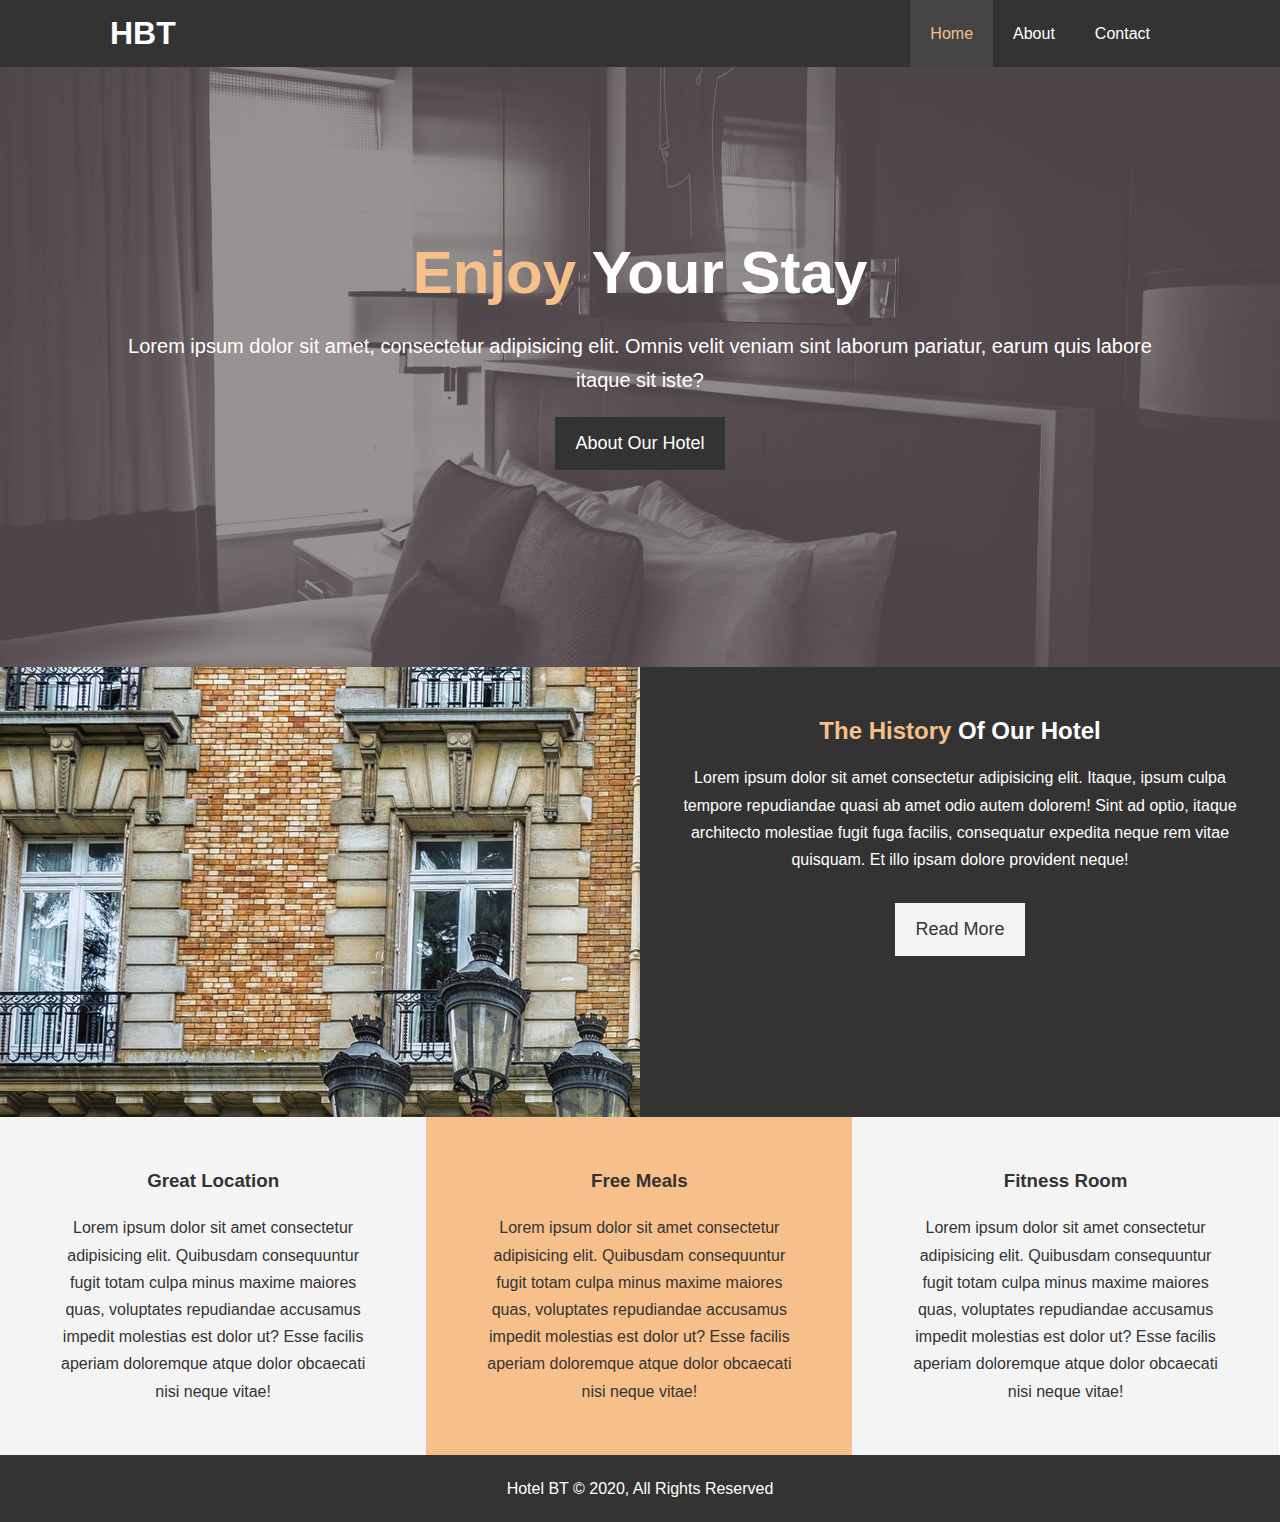
<file: index.html>
<!DOCTYPE html>
<html lang="en">
<head>
    <meta charset="UTF-8">
    <meta name="viewport" content="width=device-width, initial-scale=1.0">
    <meta name="description" content="Welcome to most extraordinary hotel in boston">
    <meta name="keywords" content="boston hotel, new hotel in boston">
    <link rel="stylesheet" href="https://use.fontawesome.com/releases/v5.15.3/css/all.css" integrity="sha384-SZXxX4whJ79/gErwcOYf+zWLeJdY/qpuqC4cAa9rOGUstPomtqpuNWT9wdPEn2fk" crossorigin="anonymous">
    <link rel="stylesheet" href="css/style.css">
    <link rel="stylesheet" media="screen and (max-width:768px)" href="css/mobile.css">
    
    <title>Hotel BT | Welcome</title>
</head>
<body>
    <header>
        <nav id="navbar">
            <div class="container">
                <h1 class="logo"><a href="index.html">HBT</a></h1>
                <ul>
                    <li><a class="current" href="index.html">Home</a></li>
                    <li><a href="about.html">About</a></li>
                    <li><a href="contact.html">Contact</a></li>
                </ul>
            </div>
        </nav>
        <div id="showcase">
            <div class="container">
                <div class="showcase-content">
                    <h1><span class="text-primary">Enjoy</span> Your Stay</h1>
                    <p class="lead">
                        Lorem ipsum dolor sit amet, consectetur adipisicing elit. Omnis velit veniam sint laborum pariatur, earum quis labore itaque sit iste?                        
                    </p>
                    <a class="btn" href="about.html">About Our Hotel</a>
                </div>
            </div>
        </div>
    </header>
    <section id="home-info" class="bg-dark">
        <div class="info-img"></div>
        <div class="info-content">
            <h2><span class="text-primary">The History</span> Of Our Hotel</h2>
            <p>
                Lorem ipsum dolor sit amet consectetur adipisicing elit. Itaque, ipsum culpa tempore repudiandae quasi ab amet odio autem dolorem! Sint ad optio, itaque architecto molestiae fugit fuga facilis, consequatur expedita neque rem vitae quisquam. Et illo ipsam dolore provident neque!
            </p>
            <a href="about.html" class="btn btn-light">Read More</a>
        </div>
    </section>
    <section id="features" >
        <div class="box bg-light">
            <i class="fas fa-hotel fa-3x"></i>
            <h3>Great Location</h3>
            <p>Lorem ipsum dolor sit amet consectetur adipisicing elit. Quibusdam consequuntur fugit totam culpa minus maxime maiores quas, voluptates repudiandae accusamus impedit molestias est dolor ut? Esse facilis aperiam doloremque atque dolor obcaecati nisi neque vitae!</p>
        </div>
        <div class="box bg-primary">
            <i class="fas fa-utensils fa-3x"></i>
            <h3>Free Meals</h3>
            <p>Lorem ipsum dolor sit amet consectetur adipisicing elit. Quibusdam consequuntur fugit totam culpa minus maxime maiores quas, voluptates repudiandae accusamus impedit molestias est dolor ut? Esse facilis aperiam doloremque atque dolor obcaecati nisi neque vitae!</p>
        </div>
        <div class="box bg-light">
            <i class="fas fa-dumbbell fa-3x"></i>
            <h3>Fitness Room</h3>
            <p>Lorem ipsum dolor sit amet consectetur adipisicing elit. Quibusdam consequuntur fugit totam culpa minus maxime maiores quas, voluptates repudiandae accusamus impedit molestias est dolor ut? Esse facilis aperiam doloremque atque dolor obcaecati nisi neque vitae!</p>
        </div>
    </section>
    <div class="clr"></div>
    <footer id="main-footer" class="bg-dark">
        <p>Hotel BT &copy; 2020, All Rights Reserved</p>
    </footer>
</body>
</html>
</file>
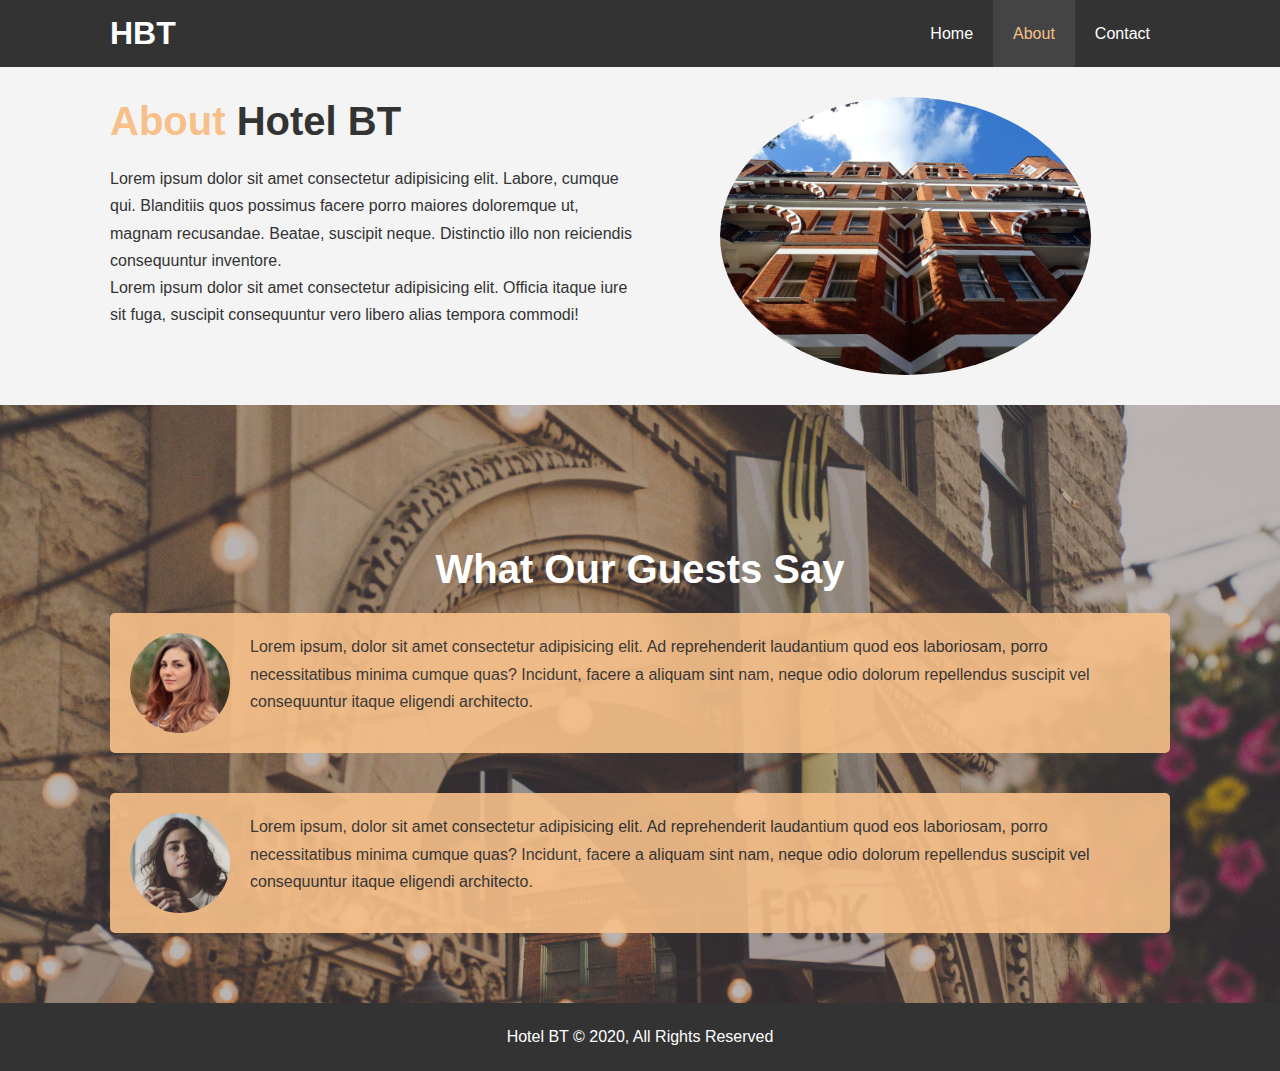
<file: about.html>
<!DOCTYPE html>
<html lang="en">
<head>
    <meta charset="UTF-8">
    <meta name="viewport" content="width=device-width, initial-scale=1.0">
    <meta name="description" content="Welcome to most extraordinary hotel in boston">
    <meta name="keywords" content="boston hotel, new hotel in boston">
    <link rel="stylesheet" href="css/style.css">
    <link rel="stylesheet" media="screen and (max-width:768px)" href="css/mobile.css">
    <title>Hotel BT | About</title>
</head>
<body>
    <header>
        <nav id="navbar">
            <div class="container">
                <h1 class="logo"><a href="index.html">HBT</a></h1>
                <ul>
                    <li><a href="index.html">Home</a></li>
                    <li><a class="current" href="about.html">About</a></li>
                    <li><a href="contact.html">Contact</a></li>
                </ul>
            </div>
        </nav>        
    </header>
    <section id="about-info" class="bg-light py-3">
        <div class="container">
            <div class="info-left">
                <h2 class="l-heading"><span class="text-primary">About</span> Hotel BT</h2>
                <p>Lorem ipsum dolor sit amet consectetur adipisicing elit. Labore, cumque qui. Blanditiis quos possimus facere porro maiores doloremque ut, magnam recusandae. Beatae, suscipit neque. Distinctio illo non reiciendis consequuntur inventore.</p>
                <p>Lorem ipsum dolor sit amet consectetur adipisicing elit. Officia itaque iure sit fuga, suscipit consequuntur vero libero alias tempora commodi!</p>
            </div>
            <div class="info-right">
                <img src="./img/photo-2.jpg" alt="hotel">
            </div>
        </div>
    </section>
    <section id="testimonials" class="py-3">
        <div class="container">
            <h2 class="l-heading">What Our Guests Say</h2>
            <div class="testimonial bg-primary">
                <img src="./img/person-1.jpg" alt="jaya">
                <p>Lorem ipsum, dolor sit amet consectetur adipisicing elit. Ad reprehenderit laudantium quod eos laboriosam, porro necessitatibus minima cumque quas? Incidunt, facere a aliquam sint nam, neque odio dolorum repellendus suscipit vel consequuntur itaque eligendi architecto.</p>
            </div>
            <div class="testimonial bg-primary">
                <img src="./img/person-2.jpg" alt="asha">
                <p>Lorem ipsum, dolor sit amet consectetur adipisicing elit. Ad reprehenderit laudantium quod eos laboriosam, porro necessitatibus minima cumque quas? Incidunt, facere a aliquam sint nam, neque odio dolorum repellendus suscipit vel consequuntur itaque eligendi architecto.</p>
            </div>
        </div>
    </section>
    <footer id="main-footer" class="bg-dark">
        <p>Hotel BT &copy; 2020, All Rights Reserved</p>
    </footer>
</body>
</html>
</file>
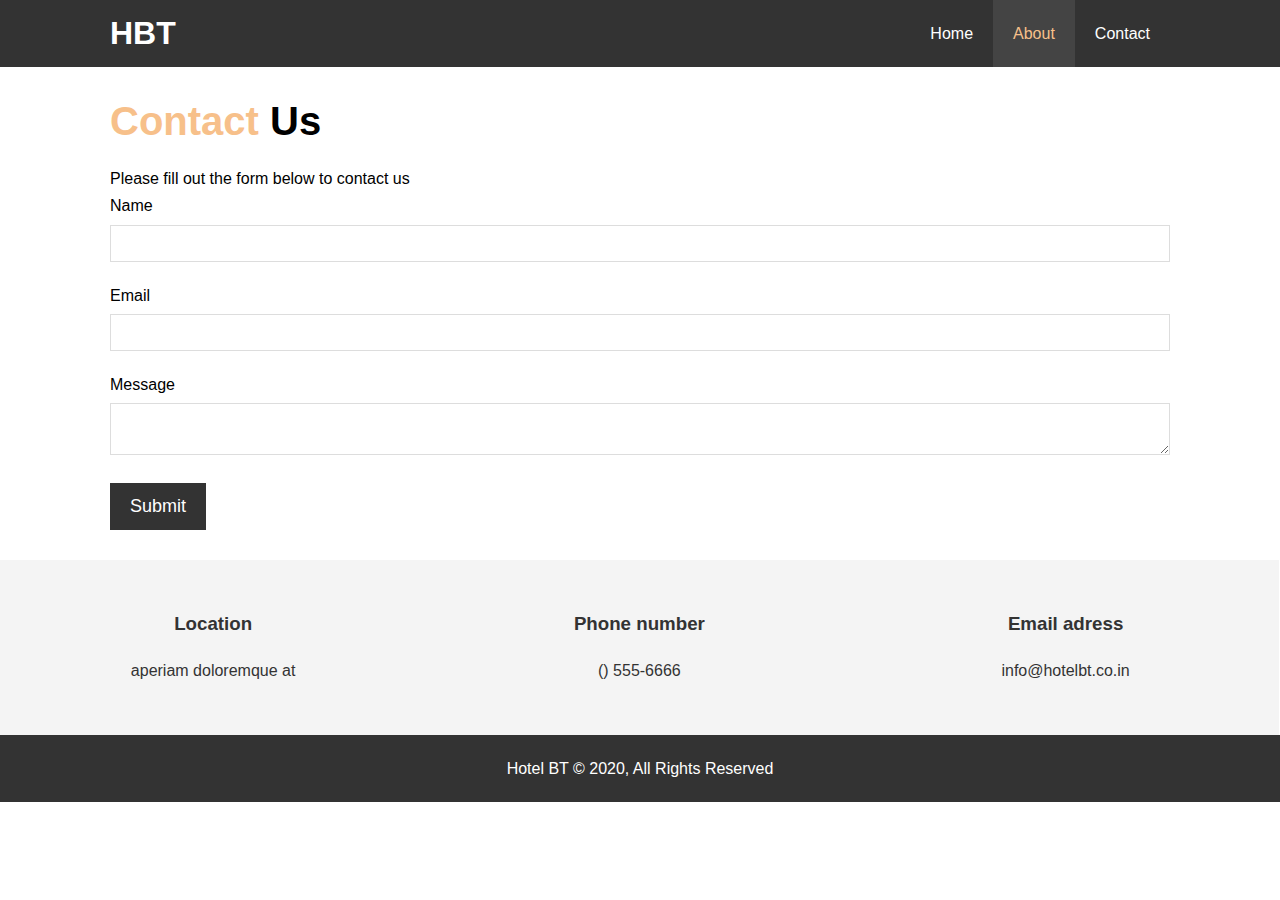
<file: contact.html>
<!DOCTYPE html>
<html lang="en">
<head>
    <meta charset="UTF-8">
    <meta name="viewport" content="width=device-width, initial-scale=1.0">
    <meta name="description" content="Welcome to most extraordinary hotel in boston">
    <meta name="keywords" content="boston hotel, new hotel in boston">
    <link rel="stylesheet" href="https://use.fontawesome.com/releases/v5.15.3/css/all.css" integrity="sha384-SZXxX4whJ79/gErwcOYf+zWLeJdY/qpuqC4cAa9rOGUstPomtqpuNWT9wdPEn2fk" crossorigin="anonymous">
    <link rel="stylesheet" href="css/style.css">
    <link rel="stylesheet" media="screen and (max-width:768px)" href="css/mobile.css">
    <title>Hotel BT | About</title>
</head>
<body>
    <header>
        <nav id="navbar">
            <div class="container">
                <h1 class="logo"><a href="index.html">HBT</a></h1>
                <ul>
                    <li><a href="index.html">Home</a></li>
                    <li><a class="current" href="about.html">About</a></li>
                    <li><a href="contact.html">Contact</a></li>
                </ul>
            </div>
        </nav>        
    </header>
    <section id="contact-form" class="py-3">
        <div class="container">
            <h1 class="l-heading"><span class="text-primary">Contact</span> Us</h1>
            <p>Please fill out the form below to contact us</p>
            <form action="process.php">
                <div class="form-group">
                    <label for="name">Name</label>
                    <input type="text" name="name" id="name">
                </div>
                <div class="form-group">
                    <label for="email">Email</label>
                    <input type="email" name="email" id="email">
                </div>
                <div class="form-group">
                    <label for="message">Message</label>
                    <textarea type="text" name="message" id="message"></textarea>
                </div>
                <button type="submit" class="btn">Submit</button>
            </form>
        </div>
    </section>
    <section id="contact-info" class="bg-dark">
        <div class="box bg-light">
            <i class="fas fa-hotel fa-3x"></i>
            <h3>Location</h3>
            <p>aperiam doloremque at</p>
        </div>
        <div class="box bg-light">
            <i class="fas fa-phone fa-3x"></i>
            <h3>Phone number</h3>
            <p>() 555-6666</p>
        </div>
        <div class="box bg-light">
            <i class="fas fa-envelope fa-3x"></i>
            <h3>Email adress</h3>
            <p>info@hotelbt.co.in</p>
        </div>
    </section>
    <div class="clr"></div>
    <footer id="main-footer" class="bg-dark">
        <p>Hotel BT &copy; 2020, All Rights Reserved</p>
    </footer>
</body>
</html>
</file>
<file: css/mobile.css>
/* navbar */
#navbar .logo{
    float: none;
    text-align: center;
}
#navbar ul,
#navbar ul li{
    float: none;    
}
#navbar ul li a{
    padding: 5px;
    border-bottom: #444 1px dotted;
}
/* showcase */
#showcase{
    height: 100%;
}
#showcase .showcase-content{
    padding-top: 70px;
    padding-bottom: 30px;
}
/* home info */

#home-info .info-img{
    display: none;
}
#home-info .info-content{
    float: none;
    width: 100%;
}
/* Features */
.box{
    float: none;
    width: 100%;
}
#about-info .info-right,#about-info .info-left{
    float: none;
    width: 100%;
}
.l-heading{
    text-align: center;
}
#about-info .info-right{
    margin-top: 30px;
}
/* contact */
#contact-info .box{
    border-bottom: #444 dotted 1px;
}
</file>
<file: css/style.css>
/* Reset */
*{
    margin: 0;
    padding: 0;
    box-sizing: border-box;
}
h1,h2,h3{
    margin-bottom: 20px;
}
a{
    text-decoration: none;
}
/* Main styling */
html,body{
    font-family: 'Segoe UI', Tahoma, Geneva, Verdana, sans-serif;
    line-height: 1.7em;
}
/* utility class */
.container{
    max-width: 1100px;
    margin: auto;
    overflow: auto;
    padding: 0 20px;
}
.text-primary{
    color: #f7c08a;
}
.lead{
    font-size: 20px;
}
.btn{
    display: inline-block;
    font-size: 18px;
    color: #fff;
    background: #333;
    padding: 13px 20px;
    border: none;
    cursor: pointer;
}
.btn:hover{
    background: #f7c08a;
    color: #333;
}
.btn-light{
    background: #f4f4f4;
    color: #333;
}
.bg-dark{
    background: #333;
    color: #fff;
}
.bg-primary{
    background: #f7c08a;
    color: #333;
}
.bg-light{
    background: #f4f4f4;
    color: #333;
}
.clr{
    clear: both;
}
/* padding */
.py-1{
    padding: 10px 0;
}
.py-2{
    padding: 20px 0;
}
.py-3{
    padding: 30px 0;
}
.l-heading{
    font-size: 40px;
    line-height: 1.2;
}
/* navbar */
#navbar{
    background-color: #333;
    color: #fff;
    overflow: auto;
}
#navbar a{
    color: #fff;
    text-decoration: none;
}
#navbar .logo{
    float: left;
    padding-top: 20px;
}
#navbar ul{
    float: right;
    list-style: none;
}
#navbar ul li{
    float: left;
}
#navbar ul li a{
    display: block;
    padding: 20px;
    text-align: center;
}
#navbar ul li a.current,
#navbar ul li a:hover{
    background-color: #444;
    color: #f7c08a;
}

/* showcase */
#showcase{
    background: url('../img/showcase.jpg') no-repeat center center/cover;
    height: 600px;
}
#showcase .showcase-content{
    color: #fff;
    text-align: center;
    padding-top: 170px;
}
#showcase .showcase-content h1{
    font-size: 60px;
    line-height: 1.2em;
}
#showcase .showcase-content p{
    padding-bottom: 20px;
    line-height: 1.7em;
}
/* Home-info */
#home-info{
    height: 450px;
}
#home-info .info-img{
    float: left;
    width: 50%;
    background: url('../img/photo-1.jpg') no-repeat;
    min-height: 100%;
}
#home-info .info-content{
    float: right;
    width: 50%;
    text-align: center;
    height: 100%;
    padding: 50px 30px;
    overflow: hidden;
}
#home-info .info-content p{
    padding-bottom: 30px;
}
/* Features */
.box{
    float: left;
    width: 33.3%;
    padding: 50px;
    text-align: center;
}
.box i{
    padding-bottom: 10px;
}

/* about-info */
#about-info .info-right{
    float: right;
    width: 50%;
    min-height: 100%;
}
#about-info .info-right img{
    display: block;
    width: 70%;
    margin: auto;
    border-radius: 50%;
}
#about-info .info-left{
    float: left;
    width: 50%;
    min-height: 100%;
}
/* testimonials */
#testimonials{
    height: 100%;
    background: url('../img/test-bg.jpg') no-repeat center center/cover;
    padding-top:100px;
}
#testimonials h2{
    color: #fff;
    text-align: center;
    padding-top: 40px;
}
#testimonials .testimonial{
    padding: 20px;
    min-height: 140px;
    margin-bottom: 40px;
    border-radius: 5px;
    opacity: 0.9;
}
#testimonials .testimonial img{
    width: 100px;
    float: left;
    margin-right: 20px;
    border-radius: 50%;
}
/* Contact us */
#contact-form .form-group{
    margin-bottom: 20px;
}
#contact-form .form-group label{
    display: block;
    margin-bottom: 5px;
}
#contact-form  input,
#contact-form  textarea{
    width: 100%;
    padding: 10px;
    border: 1px solid #ddd;
}
#contact-form  input:focus,
#contact-form  textarea:focus{
    border-color: #f7c08a;
    outline: none;
}
/* Footer */
#main-footer{
    padding: 20px;
    text-align: center;
}
</file>
